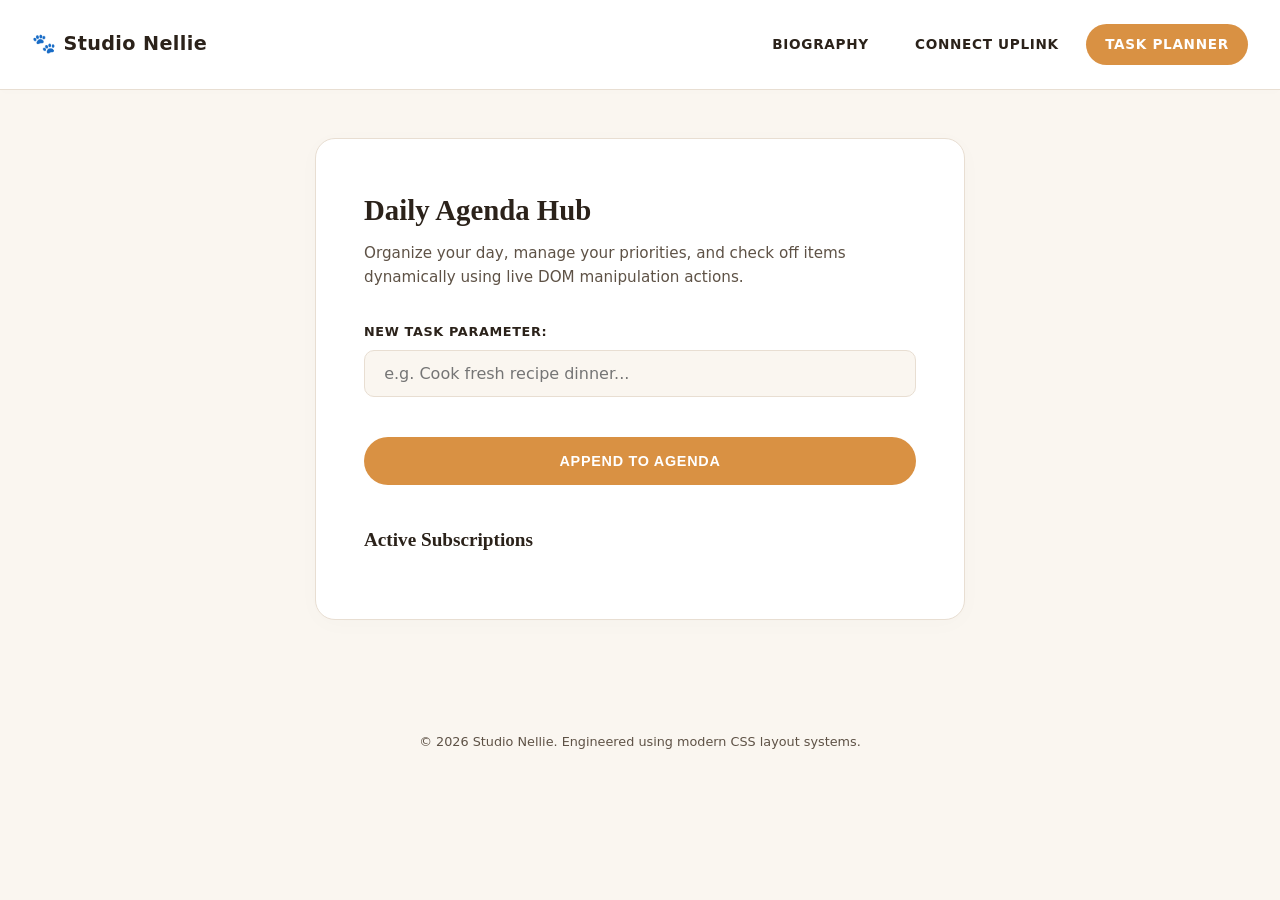
<file: index.html>
<!DOCTYPE html>
<html lang="en">
<head>
    <meta charset="UTF-8">
    <meta name="viewport" content="width=device-width, initial-scale=1.0">
    <title>Nellie // Interactive Task Manager</title>
    <link rel="stylesheet" href="css/styles.css">
</head>
<body>
    <header class="main-header">
        <div class="logo">🐾 Studio Nellie</div>
        <nav class="flex-nav">
            <a href="index.html" class="nav-link">Biography</a>
            <a href="contact.html" class="nav-link">Connect Uplink</a>
            <a href="todo.html" class="nav-link active">Task Planner</a>
        </nav>
    </header>

    <main class="container">
        <section class="form-card">
            <div class="form-header">
                <h2>Daily Agenda Hub</h2>
                <p>Organize your day, manage your priorities, and check off items dynamically using live DOM manipulation actions.</p>
            </div>

            <form id="todoForm" class="cozy-form" novalidate>
                <div class="form-group">
                    <label for="taskInput">New Task Parameter:</label>
                    <input type="text" id="taskInput" placeholder="e.g. Cook fresh recipe dinner..." autocomplete="off" required>
                </div>
                <button type="submit" class="btn-submit">Append To Agenda</button>
            </form>

            <div class="task-container" style="margin-top: 2.5rem;">
                <h3 style="font-family: 'Georgia', serif; font-size: 1.2rem; margin-bottom: 1rem;">Active Subscriptions</h3>
                <ul id="taskList" class="todo-list" style="list-style-type: none; padding-left: 0;"></ul>
            </div>
        </section>
    </main>

    <footer class="main-footer">
        <p>&copy; 2026 Studio Nellie. Engineered using modern CSS layout systems.</p>
    </footer>

    <script src="js/todo.js"></script>
</body>
</html>
</file>
<file: css/styles.css>
:root {
    --bg-cream: #faf6f0;
    --bg-bisque: #f1ebd9;
    --text-espresso: #2b221a;
    --text-muted: #5e5246;
    --ginger-accent: #d99143;
    --ginger-hover: #be7a2f;
    --border-line: #e8ded2;
}

* {
    box-sizing: border-box;
    margin: 0;
    padding: 0;
}

body {
    background-color: var(--bg-cream);
    color: var(--text-espresso);
    font-family: system-ui, -apple-system, BlinkMacSystemFont, "Segoe UI", Roboto, sans-serif;
    line-height: 1.6;
}

.container {
    max-width: 1050px;
    margin: 0 auto;
    padding: 3rem 1.5rem;
}

.main-header {
    display: flex;
    justify-content: space-between;
    align-items: center;
    background-color: #ffffff;
    padding: 1.5rem 2rem;
    border-bottom: 1px solid var(--border-line);
    box-shadow: 0 2px 10px rgba(43, 34, 26, 0.01);
}

.logo {
    font-size: 1.2rem;
    font-weight: 800;
    letter-spacing: 0.02em;
}

.flex-nav {
    display: flex;
    gap: 0.5rem;
}

.nav-link {
    color: var(--text-espresso);
    text-decoration: none;
    font-size: 0.85rem;
    font-weight: 700;
    text-transform: uppercase;
    letter-spacing: 0.05em;
    padding: 0.6rem 1.2rem;
    border-radius: 30px;
    transition: all 0.25s ease;
}

.nav-link.active {
    background-color: var(--ginger-accent);
    color: #ffffff;
}

.nav-link:hover:not(.active) {
    background-color: var(--bg-bisque);
    color: var(--ginger-accent);
}

.form-card {
    background-color: #ffffff;
    border: 1px solid var(--border-line);
    border-radius: 20px;
    padding: 3rem;
    max-width: 650px;
    margin: 0 auto;
    box-shadow: 0 4px 25px rgba(43, 34, 26, 0.02);
}

.form-header h2 {
    font-family: "Georgia", serif;
    font-size: 1.8rem;
    margin-bottom: 0.5rem;
}

.form-header p {
    color: var(--text-muted);
    margin-bottom: 2rem;
    font-size: 0.95rem;
}

.form-group {
    margin-bottom: 1.5rem;
}

.form-group label {
    display: block;
    font-size: 0.8rem;
    font-weight: 700;
    text-transform: uppercase;
    letter-spacing: 0.05em;
    margin-bottom: 0.5rem;
}

.form-group input {
    width: 100%;
    background-color: var(--bg-cream);
    border: 1px solid var(--border-line);
    color: var(--text-espresso);
    padding: 0.8rem 1.2rem;
    border-radius: 10px;
    font-family: inherit;
    font-size: 1rem;
    transition: all 0.2s ease;
}

.form-group input:focus {
    outline: none;
    border-color: var(--ginger-accent);
    background-color: #ffffff;
    box-shadow: 0 0 0 4px rgba(217, 145, 67, 0.1);
}

.btn-submit {
    width: 100%;
    background-color: var(--ginger-accent);
    color: #ffffff;
    border: none;
    padding: 1rem;
    font-size: 0.9rem;
    font-weight: 700;
    text-transform: uppercase;
    letter-spacing: 0.05em;
    border-radius: 40px;
    cursor: pointer;
    transition: all 0.2s ease;
    margin-top: 1rem;
}

.btn-submit:hover {
    background-color: var(--ginger-hover);
    box-shadow: 0 5px 15px rgba(217, 145, 67, 0.2);
}

.main-footer {
    text-align: center;
    padding: 4rem 1rem;
    color: var(--text-muted);
    font-size: 0.8rem;
}

.todo-list {
    margin: 0;
    padding: 0;
}

.todo-item {
    animation: slideIn 0.3s ease-out;
}

@keyframes slideIn {
    from {
        opacity: 0;
        transform: translateY(10px);
    }
    to {
        opacity: 1;
        transform: translateY(0);
    }
}

@media (max-width: 600px) {
    body {
        background-color: #ffffff; 
    }
    
    .container {
        padding: 1.5rem 1rem;
    }

    .main-header {
        flex-direction: column;
        gap: 1rem;
        padding: 1.25rem 1rem;
    }

    .flex-nav {
        width: 100%;
        flex-direction: column;
        gap: 0.25rem;
    }

    .nav-link {
        text-align: center;
        width: 100%;
    }

    .profile-card, .form-card {
        padding: 1.75rem 1.25rem;
        border-radius: 12px;
    }
}
</file>
